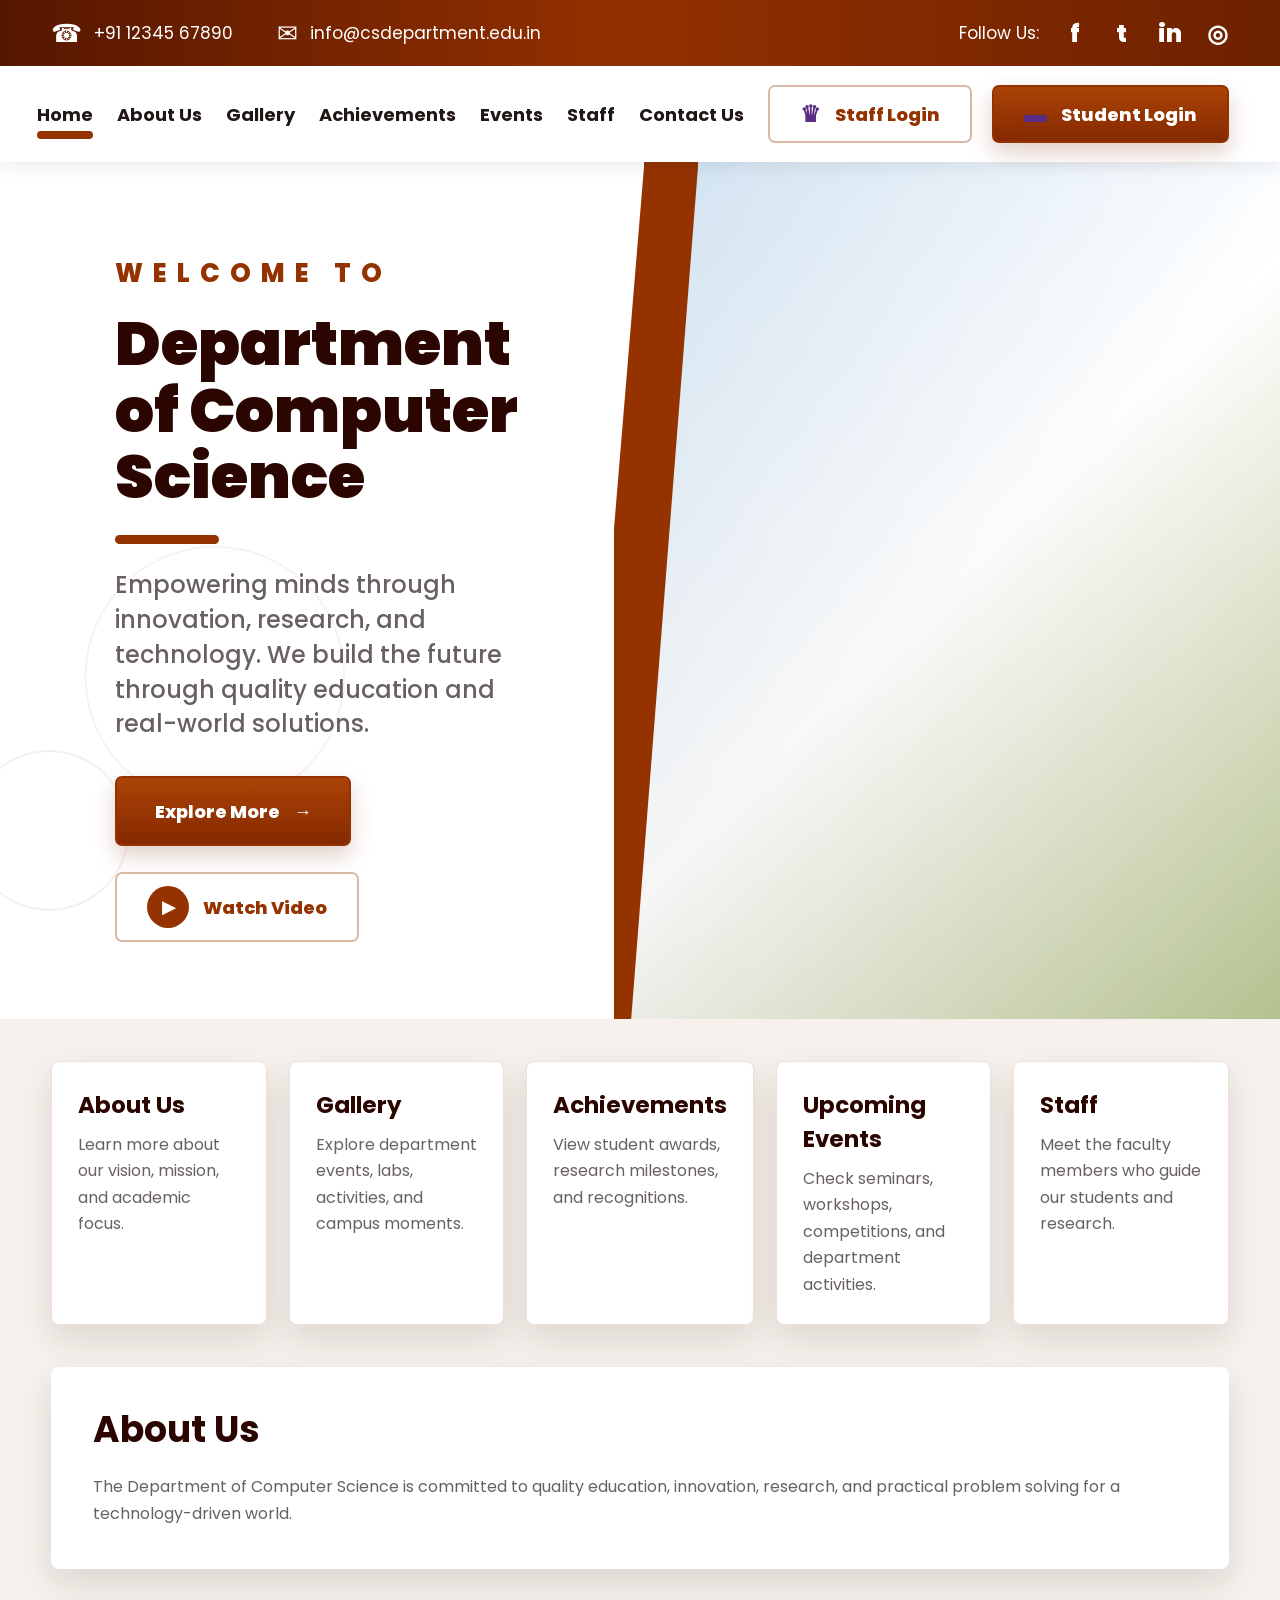
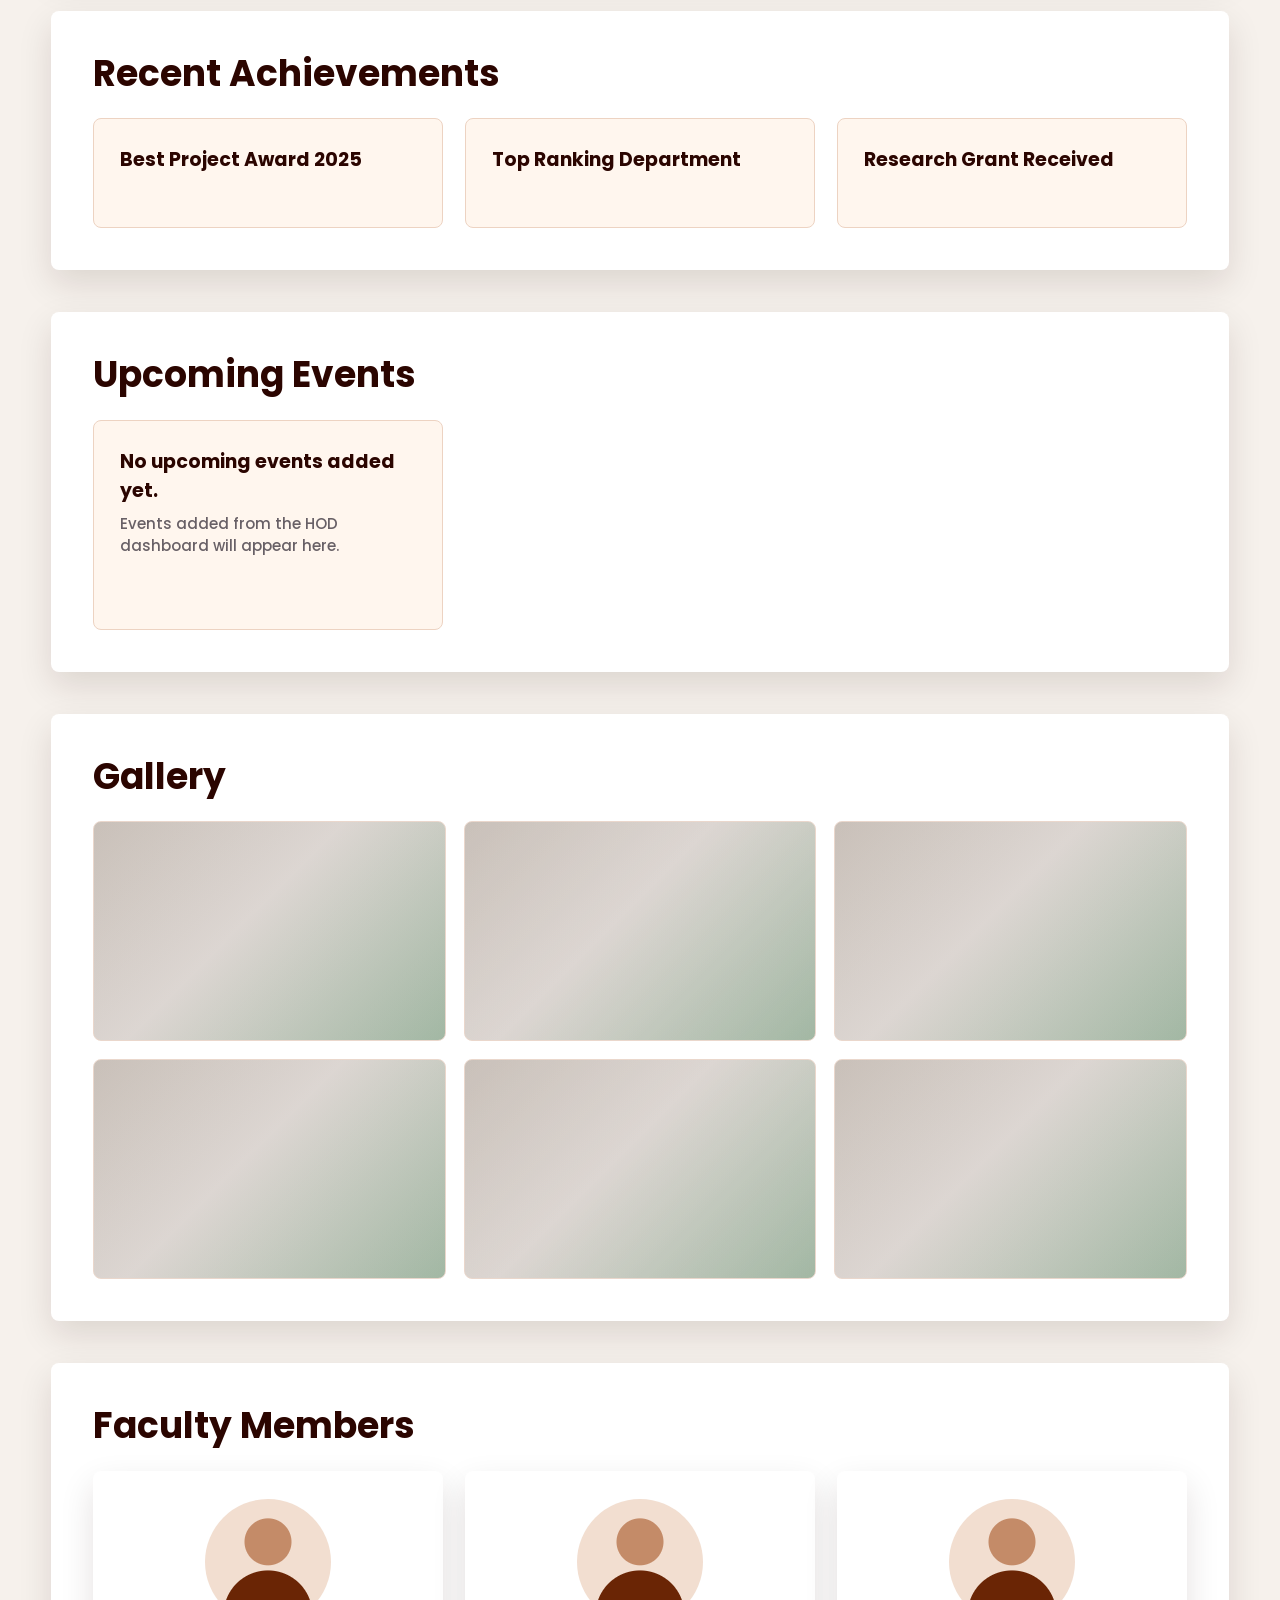
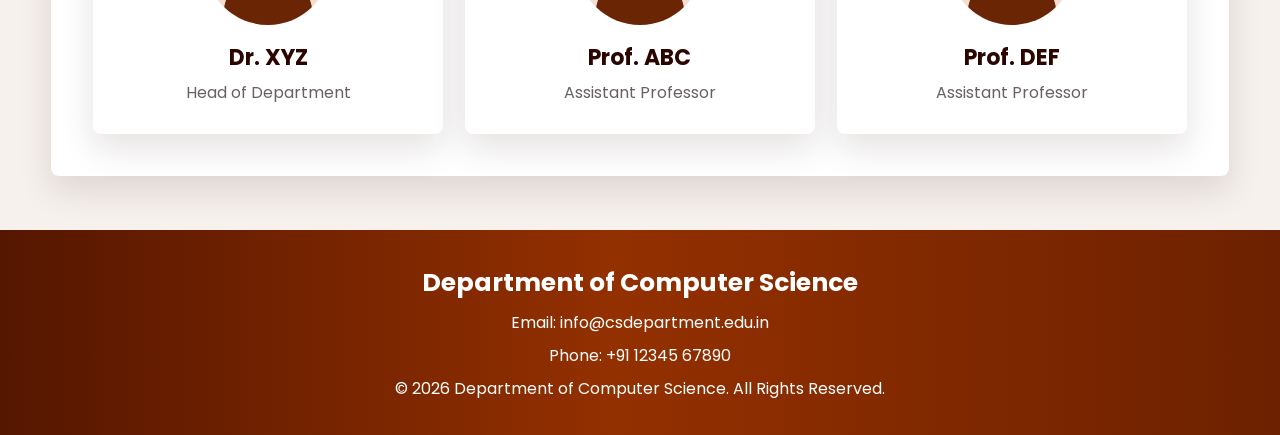
<file: index.html>
<!DOCTYPE html>
<html lang="en">
<head>
    <meta charset="UTF-8">
    <meta name="viewport" content="width=device-width, initial-scale=1.0">
    <title>Department of Computer Science</title>
    <link rel="preconnect" href="https://fonts.googleapis.com">
    <link rel="preconnect" href="https://fonts.gstatic.com" crossorigin>
    <link href="https://fonts.googleapis.com/css2?family=Poppins:wght@400;500;600;700;800;900&display=swap" rel="stylesheet">
    <link rel="stylesheet" href="style.css?v=20260602">
</head>
<body>
    <header class="site-header">
        <div class="topbar">
            <div class="topbar-left">
                <span class="contact-item"><span class="icon">&#9742;</span> +91 12345 67890</span>
                <span class="contact-item"><span class="icon">&#9993;</span> info@csdepartment.edu.in</span>
            </div>

            <div class="topbar-right">
                <span>Follow Us:</span>
                <a href="#" aria-label="Facebook">f</a>
                <a href="#" aria-label="Twitter">t</a>
                <a href="#" aria-label="LinkedIn">in</a>
                <a href="#" aria-label="Instagram">&#9678;</a>
            </div>
        </div>

        <nav class="navbar" aria-label="Main navigation">
            <ul class="nav-links">
                <li><a class="active" href="#">Home</a></li>
                <li><a href="#about">About Us</a></li>
                <li><a href="#gallery">Gallery</a></li>
                <li><a href="#achievements">Achievements</a></li>
                <li><a href="#events">Events</a></li>
                <li><a href="#staff">Staff</a></li>
                <li><a href="#contact">Contact Us</a></li>
            </ul>

            <div class="login-buttons">
                <a href="staff-login.html" class="btn btn-outline"><span class="btn-icon">&#9819;</span> Staff Login</a>
                <a href="student-login.html" class="btn btn-solid"><span class="btn-icon">&#9644;</span> Student Login</a>
            </div>
        </nav>
    </header>

    <main>
        <section class="hero">
            <div class="hero-content">
                <p class="eyebrow">Welcome To</p>
                <h1>Department of Computer Science</h1>
                <span class="title-rule" aria-hidden="true"></span>
                <p class="hero-copy">
                    Empowering minds through innovation, research, and technology.
                    We build the future through quality education and real-world solutions.
                </p>

                <div class="hero-actions">
                    <a href="#about" class="btn btn-solid">Explore More <span aria-hidden="true">&rarr;</span></a>
                    <a href="#gallery" class="btn btn-outline btn-video"><span class="play-icon">&#9654;</span> Watch Video</a>
                </div>
            </div>

            <div class="hero-image" aria-label="Modern computer science department building"></div>
        </section>

        <section class="quick-links" aria-label="Department highlights">
            <a href="#about" class="quick-card">
                <h2>About Us</h2>
                <p>Learn more about our vision, mission, and academic focus.</p>
            </a>
            <a href="#gallery" class="quick-card">
                <h2>Gallery</h2>
                <p>Explore department events, labs, activities, and campus moments.</p>
            </a>
            <a href="#achievements" class="quick-card">
                <h2>Achievements</h2>
                <p>View student awards, research milestones, and recognitions.</p>
            </a>
            <a href="#events" class="quick-card">
                <h2>Upcoming Events</h2>
                <p>Check seminars, workshops, competitions, and department activities.</p>
            </a>
            <a href="#staff" class="quick-card">
                <h2>Staff</h2>
                <p>Meet the faculty members who guide our students and research.</p>
            </a>
        </section>

        <section id="about" class="section">
            <h2 class="section-title">About Us</h2>
            <p>
                The Department of Computer Science is committed to quality education,
                innovation, research, and practical problem solving for a technology-driven world.
            </p>
        </section>

        <section id="achievements" class="section">
            <h2 class="section-title">Recent Achievements</h2>
            <div class="achievement-grid" id="achievementList">
                <article class="achievement-card">Best Project Award 2025</article>
                <article class="achievement-card">Top Ranking Department</article>
                <article class="achievement-card">Research Grant Received</article>
            </div>
        </section>

        <section id="events" class="section">
            <h2 class="section-title">Upcoming Events</h2>
            <div class="achievement-grid event-grid" id="eventList">
                <article class="achievement-card event-card">
                    <strong>No upcoming events added yet.</strong>
                    <span>Events added from the HOD dashboard will appear here.</span>
                </article>
            </div>
        </section>

        <section id="gallery" class="section">
            <h2 class="section-title">Gallery</h2>
            <div class="gallery-grid">
                <div class="gallery-tile"></div>
                <div class="gallery-tile"></div>
                <div class="gallery-tile"></div>
                <div class="gallery-tile"></div>
                <div class="gallery-tile"></div>
                <div class="gallery-tile"></div>
            </div>
        </section>

        <section id="staff" class="section">
            <h2 class="section-title">Faculty Members</h2>
            <div class="staff-grid">
                <article class="staff-card">
                    <div class="staff-photo"></div>
                    <h3>Dr. XYZ</h3>
                    <p>Head of Department</p>
                </article>
                <article class="staff-card">
                    <div class="staff-photo"></div>
                    <h3>Prof. ABC</h3>
                    <p>Assistant Professor</p>
                </article>
                <article class="staff-card">
                    <div class="staff-photo"></div>
                    <h3>Prof. DEF</h3>
                    <p>Assistant Professor</p>
                </article>
            </div>
        </section>
    </main>

    <footer id="contact">
        <h2>Department of Computer Science</h2>
        <p>Email: info@csdepartment.edu.in</p>
        <p>Phone: +91 12345 67890</p>
        <p>&copy; 2026 Department of Computer Science. All Rights Reserved.</p>
    </footer>
    <script>
        fetch("public-content.php")
            .then(function(response) {
                return response.json();
            })
            .then(function(data) {
                var achievementList = document.getElementById("achievementList");
                var eventList = document.getElementById("eventList");

                if (data.achievements && data.achievements.length > 0) {
                    achievementList.innerHTML = "";
                    data.achievements.forEach(function(item) {
                        var card = document.createElement("article");
                        card.className = "achievement-card";
                        card.innerHTML = renderCardImage(item.image_path) + "<strong>" + escapeHtml(item.title) + "</strong><span>" + escapeHtml(item.description || "") + "</span>";
                        achievementList.appendChild(card);
                    });
                }

                if (data.events && data.events.length > 0) {
                    eventList.innerHTML = "";
                    data.events.forEach(function(item) {
                        var card = document.createElement("article");
                        card.className = "achievement-card event-card";
                        card.innerHTML = renderCardImage(item.image_path)
                            + "<span class=\"event-date\">" + escapeHtml(formatEventDate(item.event_date || "")) + "</span>"
                            + "<strong>" + escapeHtml(item.title) + "</strong>"
                            + "<span>" + escapeHtml(item.description || "") + "</span>";
                        eventList.appendChild(card);
                    });
                }
            });

        function escapeHtml(value) {
            return String(value)
                .replace(/&/g, "&amp;")
                .replace(/</g, "&lt;")
                .replace(/>/g, "&gt;")
                .replace(/"/g, "&quot;")
                .replace(/'/g, "&#039;");
        }

        function renderCardImage(path) {
            if (!path) {
                return "";
            }

            return '<img class="content-card-image" src="' + escapeHtml(path) + '" alt="">';
        }

        function formatEventDate(value) {
            if (!value) {
                return "Date to be announced";
            }

            var date = new Date(value + "T00:00:00");
            if (Number.isNaN(date.getTime())) {
                return value;
            }

            return date.toLocaleDateString("en-IN", {
                day: "2-digit",
                month: "short",
                year: "numeric"
            });
        }
    </script>
</body>
</html>
</file>
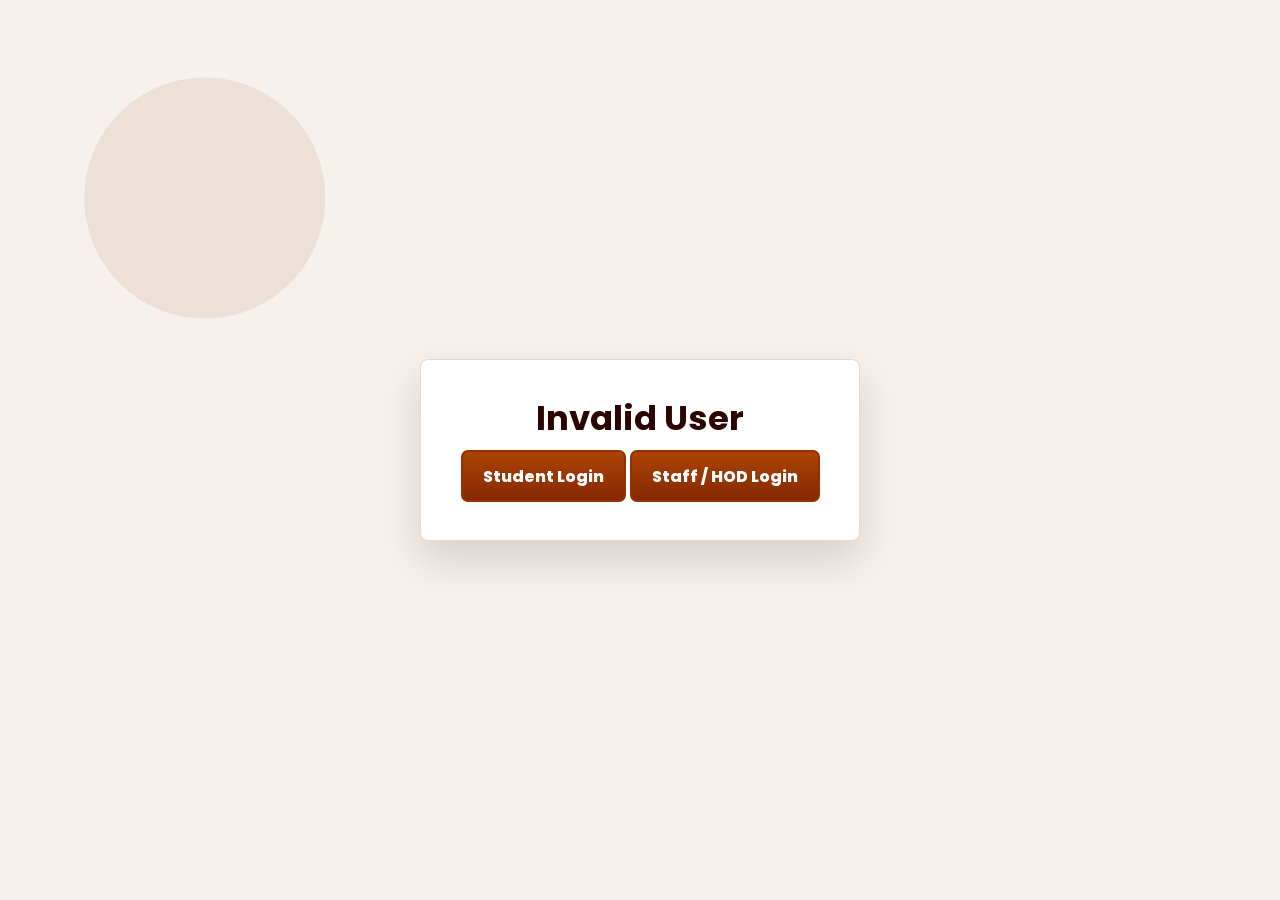
<file: invalid.html>
<!DOCTYPE html>
<html lang="en">
<head>
    <meta charset="UTF-8">
    <meta name="viewport" content="width=device-width, initial-scale=1.0">
    <title>Invalid User</title>
    <link rel="stylesheet" href="invalid.css?v=20260602">
</head>
<body>
    <div class="container">
        <h2>Invalid User</h2>
        <a href="student-login.html" class="back-btn">Student Login</a>
        <a href="staff-login.html" class="back-btn">Staff / HOD Login</a>
    </div>
</body>
</html>
</file>
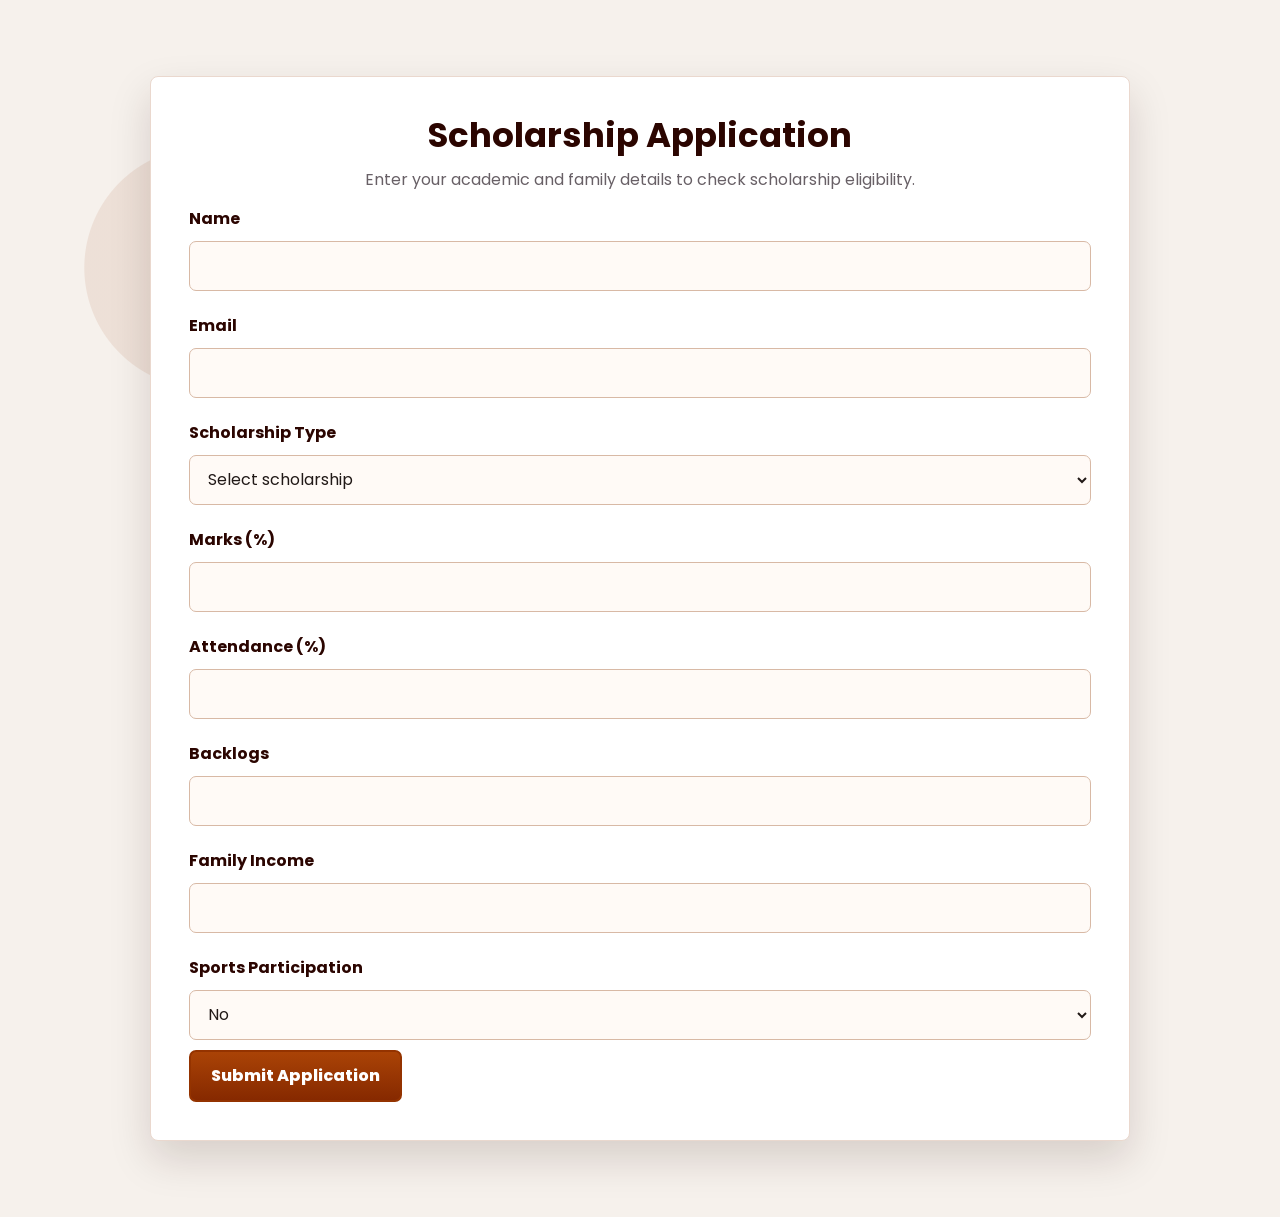
<file: scholarship.html>
<!DOCTYPE html>
<html lang="en">
<head>
    <meta charset="UTF-8">
    <meta name="viewport" content="width=device-width, initial-scale=1.0">
    <title>Scholarship Application</title>
    <link rel="stylesheet" href="scholarship.css?v=20260602">
</head>
<body>
    <main class="container">
        <h2>Scholarship Application</h2>
        <p>Enter your academic and family details to check scholarship eligibility.</p>

        <form method="POST" action="scholarship.php">
            <label for="name">Name</label>
            <input id="name" type="text" name="name" required>

            <label for="email">Email</label>
            <input id="email" type="email" name="email" required>

            <label for="scholarship_type">Scholarship Type</label>
            <select id="scholarship_type" name="scholarship_type" required>
                <option value="">Select scholarship</option>
                <option value="Merit Scholarship">Merit Scholarship</option>
                <option value="Sports Scholarship">Sports Scholarship</option>
                <option value="Financial Aid">Financial Aid</option>
            </select>

            <label for="mark">Marks (%)</label>
            <input id="mark" type="number" name="mark" min="0" max="100" required>

            <label for="attendance">Attendance (%)</label>
            <input id="attendance" type="number" name="attendance" min="0" max="100" required>

            <label for="backlogs">Backlogs</label>
            <input id="backlogs" type="number" name="backlogs" min="0" required>

            <label for="family_income">Family Income</label>
            <input id="family_income" type="number" name="family_income" min="0" required>

            <label for="sports">Sports Participation</label>
            <select id="sports" name="sports" required>
                <option value="0">No</option>
                <option value="1">Yes</option>
            </select>

            <button type="submit">Submit Application</button>
        </form>
    </main>
</body>
</html>
</file>
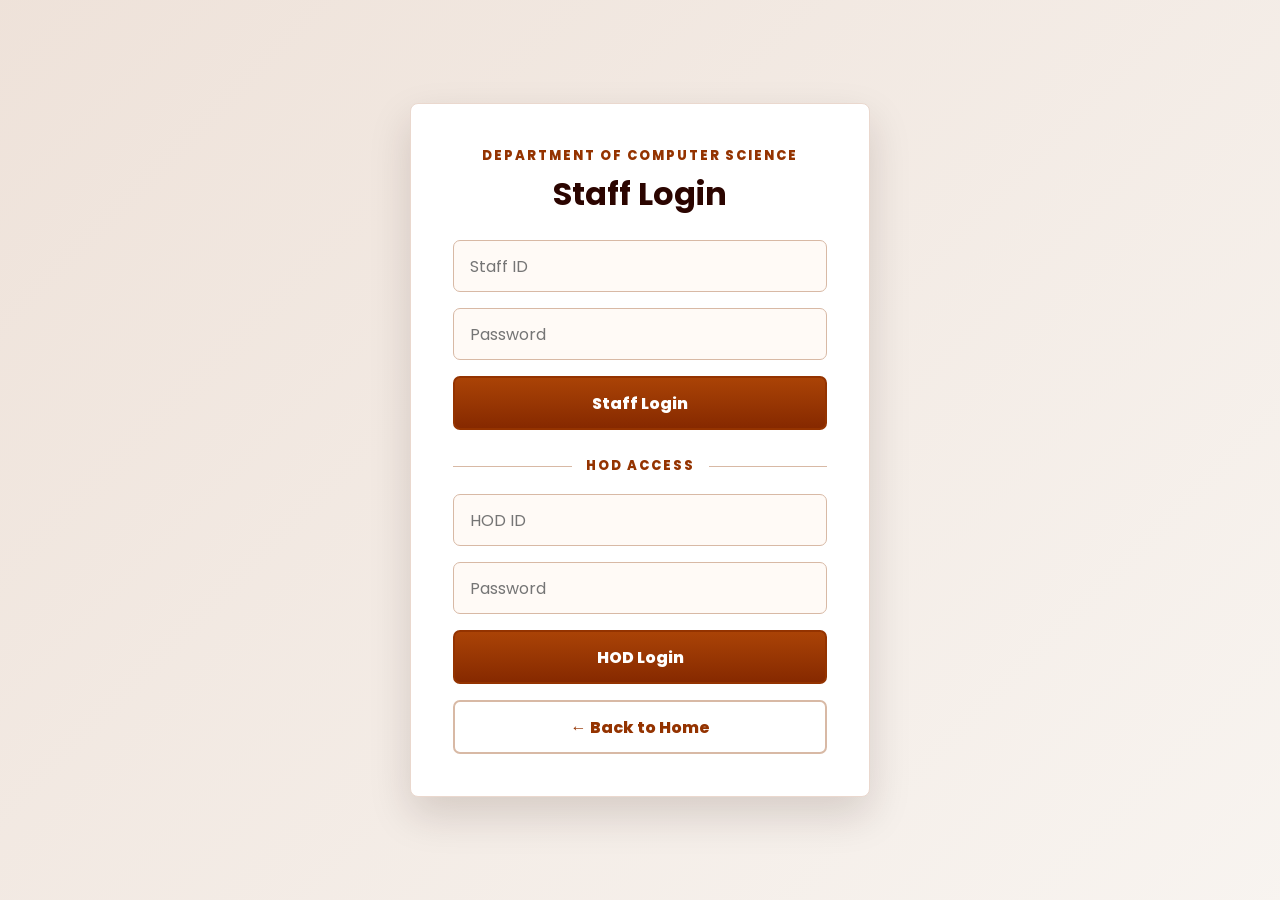
<file: staff-login.html>
<!DOCTYPE html>
<html lang="en">
<head>
    <meta charset="UTF-8">
    <meta name="viewport" content="width=device-width, initial-scale=1.0">
    <title>Staff Login - Department of Computer Science</title>
    <link rel="stylesheet" href="staff-login.css?v=20260602">
</head>
<body>
    <div class="login-box login-wide">
        <h2>Staff Login</h2>
        <form action="staff-login.php" method="POST">
            <input type="text" name="staff_id" placeholder="Staff ID" required>
            <input type="password" name="password" placeholder="Password" required>
            <button type="submit">Staff Login</button>
        </form>

        <div class="login-divider">HOD Access</div>

        <form action="hod-login.php" method="POST">
            <input type="text" name="hod_id" placeholder="HOD ID" required>
            <input type="password" name="password" placeholder="Password" required>
            <button type="submit">HOD Login</button>
        </form>

        <a href="index.html" class="back-link">&larr; Back to Home</a>
    </div>
</body>
</html>
</file>
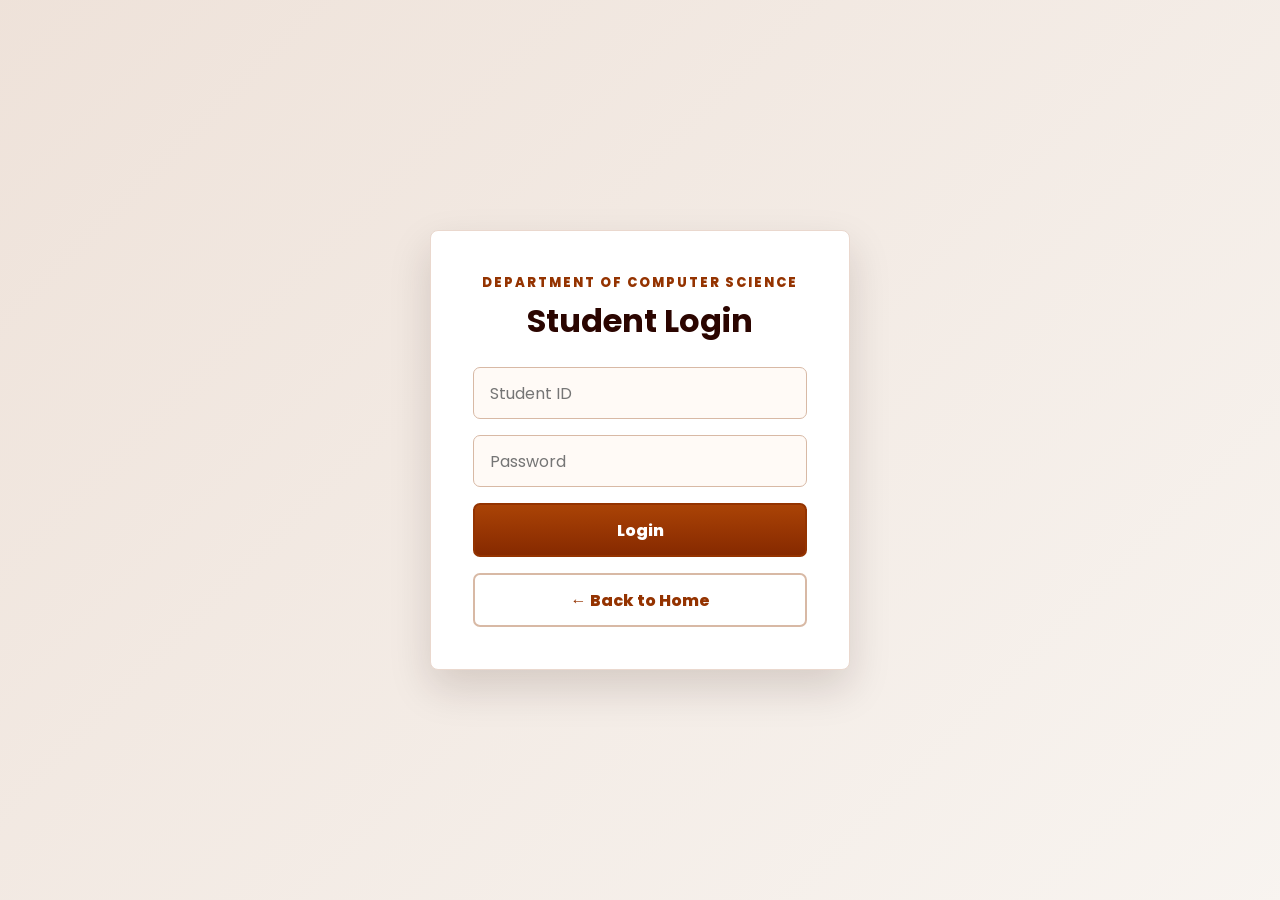
<file: student-login.html>
<!DOCTYPE html>
<html lang="en">
<head>
    <meta charset="UTF-8">
    <meta name="viewport" content="width=device-width, initial-scale=1.0">
    <title>Student Login - Department of Computer Science</title>
    <link rel="stylesheet" href="student-login.css?v=20260602">
</head>
<body>
    <div class="login-box">
        <h2>Student Login</h2>
        <form action="student-login.php" method="POST">
            <input type="text" name="student_id" placeholder="Student ID" required>
            <input type="password" name="password" placeholder="Password" required>
            <button type="submit">Login</button>
        </form>
        <a href="index.html" class="back-link">&larr; Back to Home</a>
    </div>
</body>
</html>
</file>
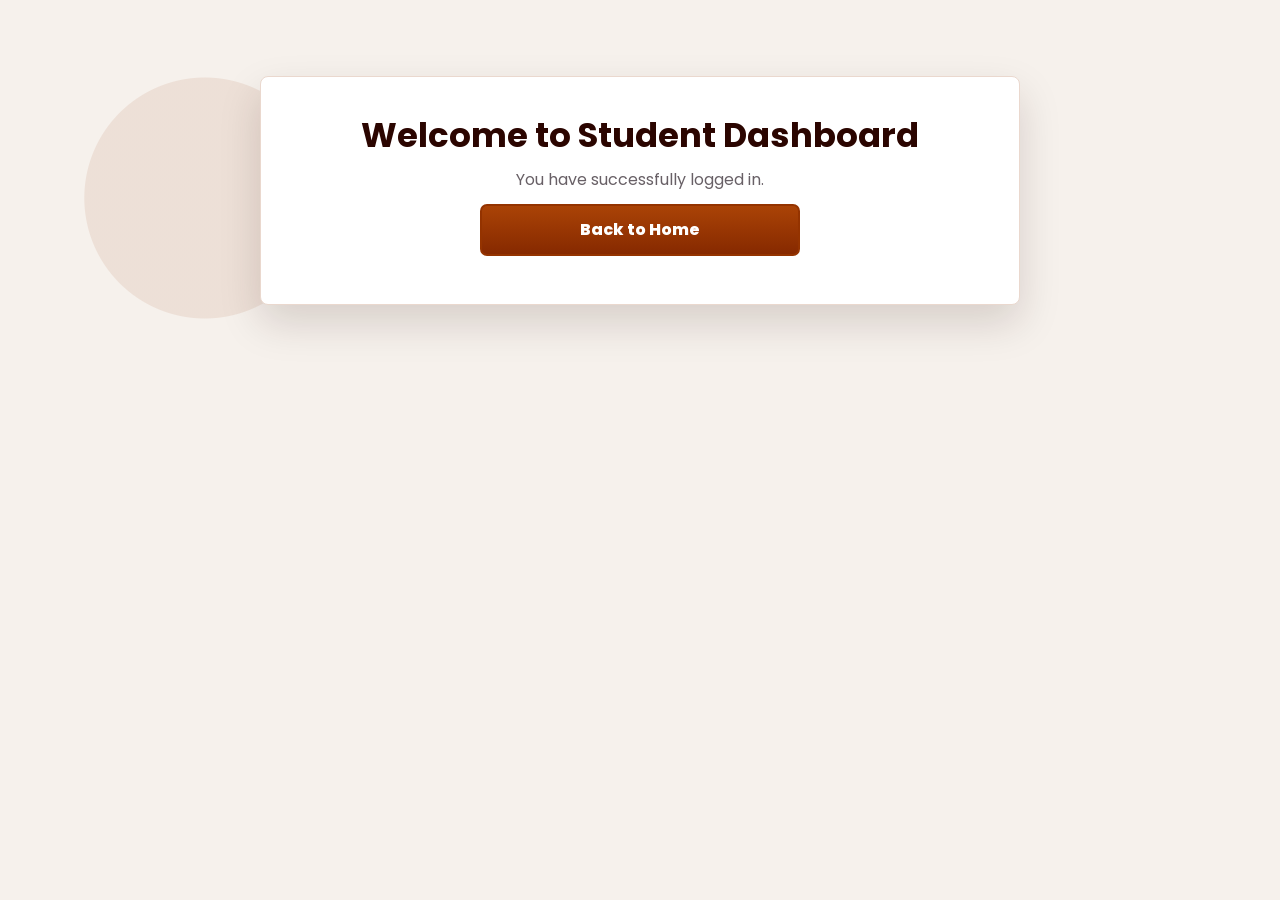
<file: student.html>
<!DOCTYPE html>
<html lang="en">
<head>
    <meta charset="UTF-8">
    <meta name="viewport" content="width=device-width, initial-scale=1.0">
    <title>Student Dashboard</title>
    <link rel="stylesheet" href="student-dashboard.css?v=20260602">
</head>
<body>
    <div class="container">
        <h1>Welcome to Student Dashboard</h1>
        <p>You have successfully logged in.</p>
        <a href="index.html" class="btn">Back to Home</a>
    </div>
</body>
</html>
</file>
<file: style.css>
:root {
    --brown: #943300;
    --brown-dark: #2b0500;
    --brown-soft: #b65a22;
    --cream: #fff9f3;
    --line: #d8b9a5;
    --text: #211917;
    --muted: #686066;
    --white: #ffffff;
    --shadow: 0 14px 34px rgba(39, 16, 6, 0.12);
}

* {
    box-sizing: border-box;
    margin: 0;
    padding: 0;
}

html {
    scroll-behavior: smooth;
}

body {
    min-height: 100vh;
    overflow-x: hidden;
    background: #f6f1ec;
    color: var(--text);
    font-family: "Poppins", Arial, sans-serif;
}

a {
    color: inherit;
    text-decoration: none;
}

.site-header {
    background: var(--white);
    box-shadow: 0 4px 18px rgba(0, 0, 0, 0.08);
    position: sticky;
    top: 0;
    z-index: 10;
}

.topbar {
    min-height: 66px;
    padding: 0 4%;
    display: flex;
    align-items: center;
    justify-content: space-between;
    background: linear-gradient(90deg, #551600 0%, #933000 48%, #6d2100 100%);
    color: var(--white);
    font-size: 21px;
    font-weight: 400;
}

.topbar-left,
.topbar-right,
.contact-item {
    display: flex;
    align-items: center;
}

.topbar-left {
    gap: 44px;
}

.topbar-right {
    gap: 25px;
}

.topbar-right a {
    min-width: 22px;
    display: inline-flex;
    align-items: center;
    justify-content: center;
    font-size: 24px;
    font-weight: 800;
}

.icon {
    margin-right: 12px;
    font-size: 25px;
    line-height: 1;
}

.navbar {
    min-height: 96px;
    padding: 0 4%;
    display: flex;
    align-items: center;
    justify-content: flex-end;
    gap: 46px;
    background: var(--white);
}

.nav-links {
    display: flex;
    align-items: center;
    justify-content: center;
    gap: 42px;
    list-style: none;
}

.nav-links a {
    position: relative;
    display: inline-flex;
    align-items: center;
    min-height: 52px;
    color: #1f1715;
    font-size: 22px;
    font-weight: 700;
    white-space: nowrap;
}

.nav-links a::after {
    content: "";
    position: absolute;
    left: 0;
    bottom: 1px;
    width: 0;
    height: 8px;
    border-radius: 20px;
    background: var(--brown);
    transition: width 0.25s ease;
}

.nav-links a:hover::after,
.nav-links a.active::after {
    width: 100%;
}

.login-buttons {
    display: flex;
    align-items: center;
    gap: 20px;
}

.btn {
    min-height: 58px;
    padding: 0 30px;
    border-radius: 7px;
    display: inline-flex;
    align-items: center;
    justify-content: center;
    gap: 14px;
    border: 2px solid transparent;
    font-size: 21px;
    font-weight: 800;
    letter-spacing: 0;
    white-space: nowrap;
    transition: transform 0.2s ease, box-shadow 0.2s ease, background 0.2s ease;
}

.btn:hover {
    transform: translateY(-2px);
}

.btn-outline {
    border-color: var(--line);
    background: var(--white);
    color: var(--brown);
}

.btn-solid {
    border-color: var(--brown);
    background: linear-gradient(180deg, #aa4306 0%, #862900 100%);
    color: var(--white);
    box-shadow: 0 10px 22px rgba(122, 41, 0, 0.22);
}

.btn-icon {
    color: #5b2b85;
    font-size: 23px;
}

.hero {
    min-height: calc(100vh - 162px);
    display: grid;
    grid-template-columns: 48% 52%;
    overflow: hidden;
    background: var(--white);
}

.hero-content {
    position: relative;
    z-index: 2;
    padding: 7.2vw 6vw 6vw 9vw;
    display: flex;
    flex-direction: column;
    justify-content: center;
    background:
        radial-gradient(circle at 8% 78%, transparent 0 78px, rgba(148, 51, 0, 0.1) 79px, transparent 81px),
        radial-gradient(circle at 35% 60%, transparent 0 128px, rgba(148, 51, 0, 0.08) 129px, transparent 131px),
        var(--white);
}

.eyebrow {
    margin-bottom: 18px;
    color: var(--brown);
    font-size: 26px;
    font-weight: 800;
    letter-spacing: 10px;
    text-transform: uppercase;
}

.hero h1 {
    max-width: 720px;
    color: var(--brown-dark);
    font-size: clamp(54px, 4.8vw, 88px);
    font-weight: 900;
    line-height: 1.08;
}

.title-rule {
    width: 104px;
    height: 9px;
    margin: 25px 0 24px;
    border-radius: 999px;
    display: block;
    background: var(--brown);
}

.hero-copy {
    max-width: 680px;
    color: var(--muted);
    font-size: 24px;
    font-weight: 500;
    line-height: 1.45;
}

.hero-actions {
    margin-top: 34px;
    display: flex;
    align-items: center;
    gap: 26px;
    flex-wrap: wrap;
}

.hero-actions .btn {
    min-width: 236px;
    min-height: 70px;
}

.btn-video {
    color: var(--brown);
}

.play-icon {
    width: 42px;
    height: 42px;
    border-radius: 50%;
    display: inline-flex;
    align-items: center;
    justify-content: center;
    background: var(--brown);
    color: var(--white);
    font-size: 17px;
}

.hero-image {
    position: relative;
    min-height: 560px;
    background:
        linear-gradient(90deg, rgba(0, 0, 0, 0.04), rgba(0, 0, 0, 0)),
        url("https://images.unsplash.com/photo-1497366754035-f200968a6e72?auto=format&fit=crop&w=1400&q=80") center / cover no-repeat,
        linear-gradient(135deg, #d7eafa, #ffffff 50%, #b5c18f);
}

.hero-image::before {
    content: "";
    position: absolute;
    inset: 0 auto 0 -76px;
    width: 160px;
    background: var(--brown);
    clip-path: polygon(45% 0, 100% 0, 58% 100%, 0 100%);
}

.hero-image::after {
    content: "";
    position: absolute;
    inset: 0 auto 0 -118px;
    width: 148px;
    background: var(--white);
    clip-path: polygon(0 0, 100% 0, 52% 100%, 0 100%);
}

.quick-links {
    width: min(1180px, 92%);
    margin: 42px auto;
    display: grid;
    grid-template-columns: repeat(5, 1fr);
    gap: 22px;
}

.quick-card,
.section,
.staff-card {
    background: var(--white);
    box-shadow: var(--shadow);
}

.quick-card {
    min-height: 154px;
    padding: 26px;
    border-radius: 8px;
    border: 1px solid #efe0d7;
    transition: transform 0.2s ease;
}

.quick-card:hover {
    transform: translateY(-5px);
}

.quick-card h2,
.section-title,
footer h2 {
    color: var(--brown-dark);
}

.quick-card h2 {
    margin-bottom: 10px;
    font-size: 23px;
}

.quick-card p,
.section p,
.staff-card p {
    color: var(--muted);
    line-height: 1.65;
}

.section {
    width: min(1180px, 92%);
    margin: 42px auto;
    padding: 42px;
    border-radius: 8px;
}

.section-title {
    margin-bottom: 24px;
    font-size: 36px;
    line-height: 1.15;
}

.achievement-grid,
.staff-grid {
    display: grid;
    grid-template-columns: repeat(3, 1fr);
    gap: 22px;
}

.achievement-card {
    min-height: 110px;
    padding: 26px;
    border: 1px solid #edd3c2;
    border-radius: 8px;
    display: flex;
    align-items: center;
    background: #fff6ee;
    color: var(--brown-dark);
    font-size: 19px;
    font-weight: 700;
    flex-direction: column;
    align-items: flex-start;
    gap: 8px;
}

.achievement-card span {
    color: var(--muted);
    font-size: 15px;
    font-weight: 500;
    line-height: 1.5;
}

.event-card {
    min-height: 210px;
}

.event-date {
    min-height: 31px;
    padding: 5px 11px;
    border-radius: 999px;
    display: inline-flex;
    align-items: center;
    background: var(--brown);
    color: var(--white) !important;
    font-size: 13px !important;
    font-weight: 800 !important;
}

.content-card-image,
.mini-card img {
    width: 100%;
    height: 160px;
    border-radius: 7px;
    object-fit: cover;
    display: block;
}

.gallery-grid {
    display: grid;
    grid-template-columns: repeat(3, 1fr);
    gap: 18px;
}

.gallery-tile {
    min-height: 220px;
    border-radius: 8px;
    background:
        linear-gradient(135deg, rgba(148, 51, 0, 0.22), rgba(31, 89, 112, 0.22)),
        linear-gradient(135deg, #d8e8ed, #ffffff 44%, #c7d2b2);
    border: 1px solid #ead7cc;
}

.staff-card {
    padding: 28px;
    border-radius: 8px;
    text-align: center;
}

.staff-photo {
    width: 126px;
    height: 126px;
    margin: 0 auto 16px;
    border-radius: 50%;
    background:
        radial-gradient(circle at 50% 34%, #c48b68 0 23px, transparent 24px),
        radial-gradient(circle at 50% 92%, #6a2505 0 44px, transparent 45px),
        #f2ded0;
}

.staff-card h3 {
    margin-bottom: 6px;
    color: var(--brown-dark);
    font-size: 22px;
}

footer {
    margin-top: 54px;
    padding: 34px 5%;
    background: linear-gradient(90deg, #551600 0%, #933000 48%, #6d2100 100%);
    color: var(--white);
    text-align: center;
}

footer h2 {
    color: var(--white);
    font-size: 25px;
}

footer p {
    margin-top: 8px;
}

@media (max-width: 1280px) {
    .topbar {
        font-size: 17px;
    }

    .navbar {
        gap: 24px;
    }

    .nav-links {
        gap: 24px;
    }

    .nav-links a,
    .btn {
        font-size: 18px;
    }
}

@media (max-width: 1060px) {
    .topbar,
    .navbar {
        padding-left: 24px;
        padding-right: 24px;
    }

    .navbar,
    .nav-links,
    .login-buttons {
        flex-wrap: wrap;
        justify-content: center;
    }

    .hero {
        grid-template-columns: 1fr;
    }

    .hero-content {
        padding: 70px 7%;
    }

    .hero-image {
        min-height: 420px;
    }

    .hero-image::before,
    .hero-image::after {
        display: none;
    }

    .quick-links,
    .achievement-grid,
    .gallery-grid,
    .staff-grid {
        grid-template-columns: repeat(2, 1fr);
    }
}

@media (max-width: 720px) {
    .topbar,
    .topbar-left,
    .topbar-right {
        flex-direction: column;
        gap: 12px;
        text-align: center;
    }

    .topbar {
        padding-top: 14px;
        padding-bottom: 14px;
    }

    .navbar {
        min-height: auto;
        padding-top: 18px;
        padding-bottom: 20px;
    }

    .nav-links {
        gap: 12px 22px;
    }

    .nav-links a {
        min-height: 42px;
        font-size: 16px;
    }

    .login-buttons {
        width: 100%;
    }

    .login-buttons .btn {
        width: min(100%, 280px);
    }

    .hero {
        min-height: auto;
    }

    .hero-content {
        padding: 54px 24px;
    }

    .eyebrow {
        font-size: 18px;
        letter-spacing: 7px;
    }

    .hero h1 {
        font-size: clamp(40px, 15vw, 58px);
    }

    .hero-copy {
        font-size: 18px;
    }

    .hero-actions .btn {
        width: 100%;
        min-width: 0;
    }

    .quick-links,
    .achievement-grid,
    .gallery-grid,
    .staff-grid {
        grid-template-columns: 1fr;
    }

    .section {
        padding: 30px 22px;
    }
}
</file>
<file: invalid.css>
@import url("student.css");

body {
    display: grid;
    place-items: center;
}

.container {
    width: min(440px, 94vw);
    margin: 0 auto;
}
</file>
<file: scholarship.css>
@import url("student.css");

.container {
    width: min(980px, 94vw);
    text-align: left;
}

.container h2,
.container > p {
    text-align: center;
}

form {
    margin-top: 12px;
}

label {
    display: block;
    margin-top: 12px;
    color: var(--brown-dark);
    font-weight: 700;
}

.status-table {
    display: table;
    width: 100%;
}

.small-text {
    color: var(--muted);
    font-size: 14px;
}

.link-button {
    margin-top: 22px;
}

@media (max-width: 760px) {
    .status-table {
        display: block;
        overflow-x: auto;
        white-space: nowrap;
    }
}
</file>
<file: staff-login.css>
@import url("https://fonts.googleapis.com/css2?family=Poppins:wght@400;500;600;700;800&display=swap");

:root {
    --brown: #943300;
    --brown-dark: #2b0500;
    --line: #d8b9a5;
    --text: #211917;
    --muted: #686066;
    --white: #ffffff;
    --page: #f6f1ec;
    --shadow: 0 18px 42px rgba(39, 16, 6, 0.15);
}

* {
    box-sizing: border-box;
    margin: 0;
    padding: 0;
}

body {
    min-height: 100vh;
    padding: 28px;
    display: grid;
    place-items: center;
    background:
        linear-gradient(135deg, rgba(148, 51, 0, 0.08), rgba(255, 255, 255, 0.2)),
        var(--page);
    color: var(--text);
    font-family: "Poppins", Arial, sans-serif;
}

.login-box {
    width: min(420px, 100%);
    padding: 42px;
    border: 1px solid #ead8ce;
    border-radius: 8px;
    background: var(--white);
    box-shadow: var(--shadow);
    text-align: center;
}

.login-wide {
    width: min(460px, 100%);
}

.login-box::before {
    content: "Department of Computer Science";
    display: block;
    margin-bottom: 10px;
    color: var(--brown);
    font-size: 13px;
    font-weight: 800;
    letter-spacing: 2px;
    text-transform: uppercase;
}

h2 {
    margin-bottom: 28px;
    color: var(--brown-dark);
    font-size: 32px;
    line-height: 1.15;
}

input {
    width: 100%;
    min-height: 52px;
    margin-bottom: 16px;
    padding: 0 16px;
    border: 1px solid var(--line);
    border-radius: 7px;
    background: #fffaf6;
    color: var(--text);
    font: inherit;
    outline: none;
}

input:focus {
    border-color: var(--brown);
    box-shadow: 0 0 0 4px rgba(148, 51, 0, 0.12);
}

button,
.back-link {
    width: 100%;
    min-height: 54px;
    border-radius: 7px;
    display: inline-flex;
    align-items: center;
    justify-content: center;
    font: inherit;
    font-weight: 800;
    text-decoration: none;
}

button {
    border: 2px solid var(--brown);
    background: linear-gradient(180deg, #aa4306 0%, #862900 100%);
    color: var(--white);
    cursor: pointer;
}

.back-link {
    margin-top: 16px;
    border: 2px solid var(--line);
    color: var(--brown);
    background: var(--white);
}

button:hover,
.back-link:hover {
    transform: translateY(-2px);
}

.login-divider {
    margin: 26px 0 18px;
    display: flex;
    align-items: center;
    gap: 14px;
    color: var(--brown);
    font-size: 13px;
    font-weight: 800;
    letter-spacing: 2px;
    text-transform: uppercase;
}

.login-divider::before,
.login-divider::after {
    content: "";
    height: 1px;
    flex: 1;
    background: var(--line);
}

@media (max-width: 480px) {
    body {
        padding: 18px;
    }

    .login-box {
        padding: 30px 22px;
    }
}
</file>
<file: student-login.css>
@import url("staff-login.css");
</file>
<file: student-dashboard.css>
@import url("student.css");
</file>
